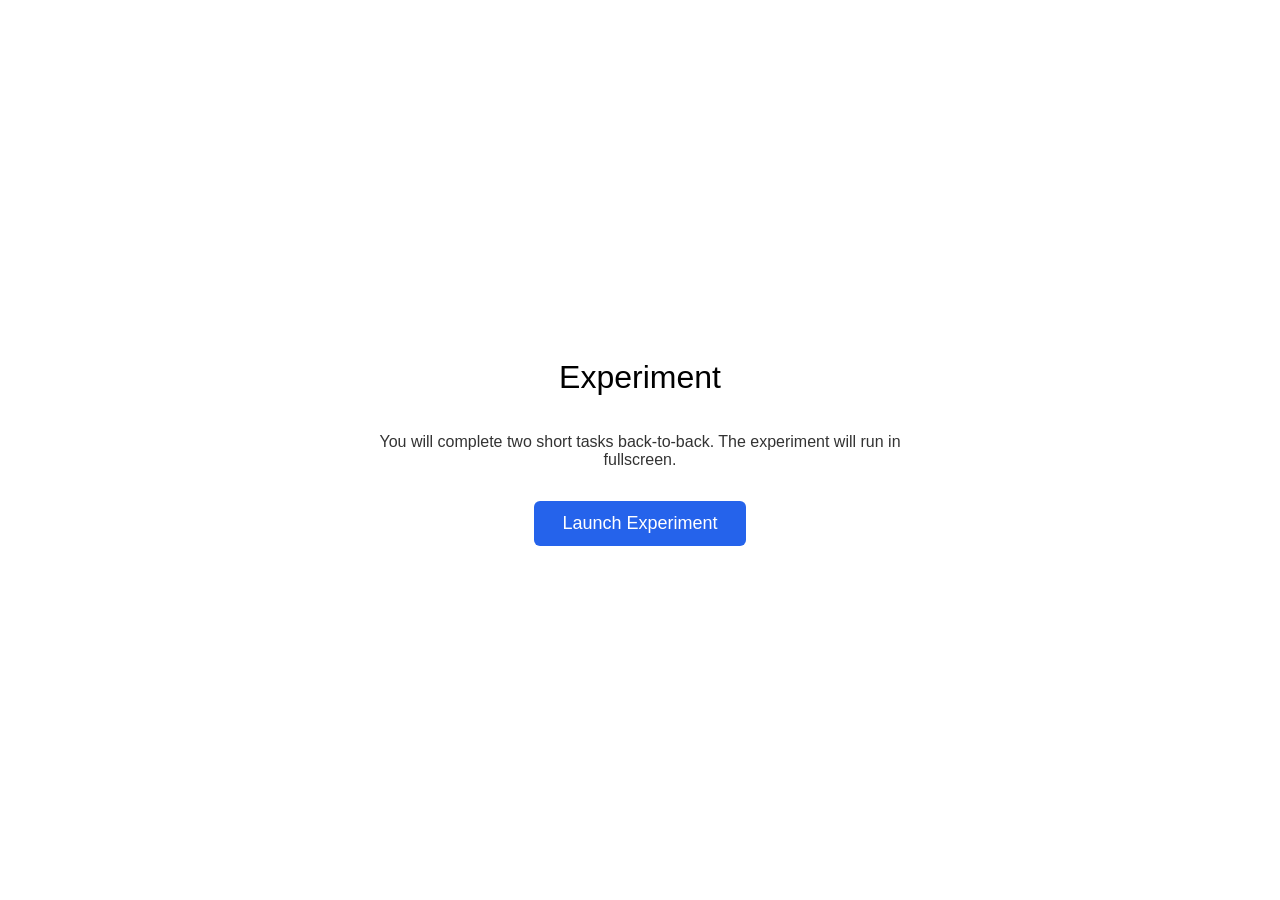
<file: index.html>
<!DOCTYPE html>
<html>
<head>
<meta charset="UTF-8">
<title>Experiment</title>
<style>
  html, body { margin: 0; padding: 0; height: 100%; background: #fff; }
  body { font-family: sans-serif; }
  #intro, #thanks { display: flex; align-items: center; justify-content: center; height: 100vh; flex-direction: column; text-align: center; padding: 0 20px; }
  #intro p, #thanks p { max-width: 560px; color: #333; }
  button.primary {
    font-size: 18px; padding: 12px 28px; cursor: pointer;
    border: none; border-radius: 6px; background: #2563eb; color: #fff;
  }
  button.primary:hover { background: #1d4ed8; }
  iframe#exp { position: fixed; inset: 0; width: 100%; height: 100%; border: 0; display: block; background: #fff; }
</style>
</head>
<body>

<div id="intro">
  <h1 style="font-weight:normal;">Experiment</h1>
  <p>You will complete two short tasks back-to-back. The experiment will run in fullscreen.</p>
  <p><button class="primary" id="start">Launch Experiment</button></p>
</div>

<div id="thanks" style="display:none;">
  <h1 style="font-weight:normal;">You have now finished this task. Please let the experimenter know.</h1>
</div>

<script>
// ---------- Minimal ZIP writer (store / no compression) ----------
function crc32(bytes) {
  var table = crc32.table;
  if (!table) {
    table = new Uint32Array(256);
    for (var n = 0; n < 256; n++) {
      var c = n;
      for (var k = 0; k < 8; k++) c = (c & 1) ? (0xEDB88320 ^ (c >>> 1)) : (c >>> 1);
      table[n] = c >>> 0;
    }
    crc32.table = table;
  }
  var crc = 0xFFFFFFFF;
  for (var i = 0; i < bytes.length; i++) crc = (crc >>> 8) ^ table[(crc ^ bytes[i]) & 0xFF];
  return (crc ^ 0xFFFFFFFF) >>> 0;
}

function buildZip(files) {
  var enc = new TextEncoder();
  var now = new Date();
  var dosTime = ((now.getHours() & 0x1F) << 11) | ((now.getMinutes() & 0x3F) << 5) | (Math.floor(now.getSeconds() / 2) & 0x1F);
  var dosDate = (((now.getFullYear() - 1980) & 0x7F) << 9) | (((now.getMonth() + 1) & 0x0F) << 5) | (now.getDate() & 0x1F);

  var locals = [];
  var centrals = [];
  var offset = 0;

  files.forEach(function(f) {
    var nameBytes = enc.encode(f.name);
    var crc = crc32(f.data);
    var size = f.data.length;

    var lh = new Uint8Array(30 + nameBytes.length + size);
    var dv = new DataView(lh.buffer);
    dv.setUint32(0, 0x04034b50, true);
    dv.setUint16(4, 20, true);
    dv.setUint16(6, 0, true);
    dv.setUint16(8, 0, true);
    dv.setUint16(10, dosTime, true);
    dv.setUint16(12, dosDate, true);
    dv.setUint32(14, crc, true);
    dv.setUint32(18, size, true);
    dv.setUint32(22, size, true);
    dv.setUint16(26, nameBytes.length, true);
    dv.setUint16(28, 0, true);
    lh.set(nameBytes, 30);
    lh.set(f.data, 30 + nameBytes.length);
    locals.push(lh);

    var cd = new Uint8Array(46 + nameBytes.length);
    var cdv = new DataView(cd.buffer);
    cdv.setUint32(0, 0x02014b50, true);
    cdv.setUint16(4, 20, true);
    cdv.setUint16(6, 20, true);
    cdv.setUint16(8, 0, true);
    cdv.setUint16(10, 0, true);
    cdv.setUint16(12, dosTime, true);
    cdv.setUint16(14, dosDate, true);
    cdv.setUint32(16, crc, true);
    cdv.setUint32(20, size, true);
    cdv.setUint32(24, size, true);
    cdv.setUint16(28, nameBytes.length, true);
    cdv.setUint16(30, 0, true);
    cdv.setUint16(32, 0, true);
    cdv.setUint16(34, 0, true);
    cdv.setUint16(36, 0, true);
    cdv.setUint32(38, 0, true);
    cdv.setUint32(42, offset, true);
    cd.set(nameBytes, 46);
    centrals.push(cd);

    offset += lh.length;
  });

  var cdSize = centrals.reduce(function(s, c) { return s + c.length; }, 0);
  var cdOffset = offset;

  var eocd = new Uint8Array(22);
  var edv = new DataView(eocd.buffer);
  edv.setUint32(0, 0x06054b50, true);
  edv.setUint16(4, 0, true);
  edv.setUint16(6, 0, true);
  edv.setUint16(8, files.length, true);
  edv.setUint16(10, files.length, true);
  edv.setUint32(12, cdSize, true);
  edv.setUint32(16, cdOffset, true);
  edv.setUint16(20, 0, true);

  return new Blob(locals.concat(centrals).concat([eocd]), {type: 'application/zip'});
}

function downloadBlob(filename, blob) {
  var url = URL.createObjectURL(blob);
  var a = document.createElement('a');
  a.href = url;
  a.download = filename;
  document.body.appendChild(a);
  a.click();
  document.body.removeChild(a);
  setTimeout(function(){ URL.revokeObjectURL(url); }, 1000);
}

function clearStash() {
  for (var i = 0; i < 10; i++) {
    localStorage.removeItem('e_csv_' + i);
    localStorage.removeItem('e_name_' + i);
  }
}

function exitFullscreen() {
  if (document.fullscreenElement || document.webkitFullscreenElement || document.mozFullScreenElement) {
    if (document.exitFullscreen) document.exitFullscreen();
    else if (document.webkitExitFullscreen) document.webkitExitFullscreen();
    else if (document.mozCancelFullScreen) document.mozCancelFullScreen();
  }
}

function finishExperiment() {
  var enc = new TextEncoder();
  var files = [];
  for (var i = 0; i < 10; i++) {
    var csv = localStorage.getItem('e_csv_' + i);
    var name = localStorage.getItem('e_name_' + i);
    if (csv && name) files.push({ name: name, data: enc.encode(csv) });
  }
  clearStash();
  if (files.length > 0) {
    downloadBlob('Results.zip', buildZip(files));
  }
  exitFullscreen();
  document.getElementById('intro').style.display = 'none';
  var iframe = document.getElementById('exp');
  if (iframe) iframe.remove();
  document.getElementById('thanks').style.display = 'flex';
}

// ---------- Main ----------
(function() {
  var params = new URLSearchParams(window.location.search);

  // Final stop: the last task redirected back here with d=1.
  if (params.get('d') === '1') {
    if (window.parent && window.parent !== window) {
      try { window.parent.postMessage('exp_done', '*'); } catch (e) {}
      document.body.innerHTML = '';
    } else {
      document.getElementById('intro').style.display = 'none';
      finishExperiment();
    }
    return;
  }

  // Fresh launch: clear stash, prepare random order, wait for click.
  clearStash();
  var order = Math.random() < 0.5 ? ['a', 'b'] : ['b', 'a'];
  var orderStr = order.join(',');
  var firstUrl = 'task-' + order[0] + '/index.html?s=' + encodeURIComponent(orderStr) + '&i=0';

  window.addEventListener('message', function(e) {
    if (e.data === 'exp_done') finishExperiment();
  });

  document.getElementById('start').addEventListener('click', function() {
    var el = document.documentElement;
    var req = el.requestFullscreen || el.webkitRequestFullscreen || el.mozRequestFullScreen;
    if (req) {
      try { req.call(el); } catch (e) {}
    }
    document.getElementById('intro').style.display = 'none';
    var iframe = document.createElement('iframe');
    iframe.id = 'exp';
    iframe.allow = 'fullscreen';
    iframe.allowFullscreen = true;
    iframe.src = firstUrl;
    document.body.appendChild(iframe);
  });
})();
</script>
</body>
</html>
</file>
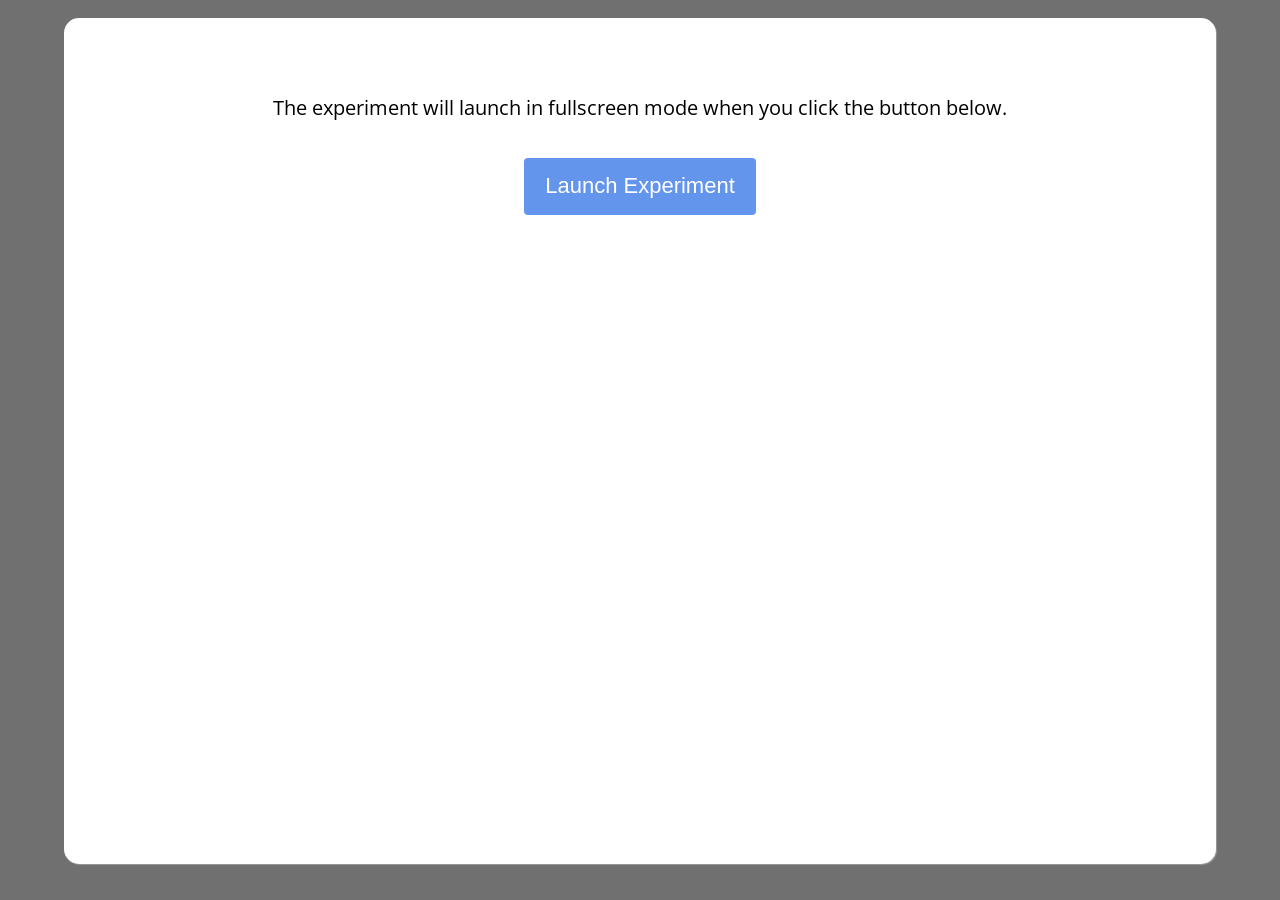
<file: columbia-card-task-hot/index.html>
<!DOCTYPE html><html class=''>
<head>
    <meta charset='UTF-8'>
    <meta name="robots" content="noindex">
    <title>Experiment</title>

<link rel='stylesheet' type='text/css' href='jspsych.css'>
<link rel='stylesheet' type='text/css' href='default_style.css'>
<link rel='stylesheet' type='text/css' href='style.css'>
</head>

<body>
<script src='js/jquery.min.js'></script>
<script src='js/math.min.js'></script>
<script src='js/jspsych/jspsych.js'></script>
<script src='js/jspsych/plugins/jspsych-text.js'></script>
<script src='js/jspsych/poldrack_plugins/jspsych-poldrack-text.js'></script>
<script src='js/jspsych/poldrack_plugins/jspsych-poldrack-instructions.js'></script>
<script src='js/jspsych/plugins/jspsych-call-function.js'></script>
<script src='js/jspsych/poldrack_plugins/jspsych-attention-check.js'></script>
<script src='js/jspsych/poldrack_plugins/jspsych-poldrack-single-stim.js'></script>
<script src='js/jspsych/plugins/jspsych-survey-text.js'></script>
<script src='js/jspsych/poldrack_plugins/jspsych-single-stim-button.js'></script>
<script src='js/jspsych/poldrack_plugins/poldrack_utils.js'></script>
<script src='experiment.js'></script>

<script>
function downloadCSV(filename, csvText) {
    var blob = new Blob([csvText], {type: 'text/csv;charset=utf-8;'});
    var url = URL.createObjectURL(blob);
    var a = document.createElement('a');
    a.href = url;
    a.download = filename;
    document.body.appendChild(a);
    a.click();
    document.body.removeChild(a);
    URL.revokeObjectURL(url);
}

var IN_CHAINED_MODE = new URLSearchParams(window.location.search).has('cct_order');

$( document ).ready(function() {

    jsPsych.init({
             timeline: columbia_card_task_hot_experiment,
             display_element: "getDisplayElement",
             fullscreen: !IN_CHAINED_MODE,
             on_trial_finish: function(data){
               addID('columbia-card-task-hot')
             },

             on_finish: function(data){

                 var params = new URLSearchParams(window.location.search);
                 var order = params.get('cct_order');
                 var idx = parseInt(params.get('cct_i') || '0', 10);

                 if (order) {
                     // Chained mode: stash CSV; download all files only after the final task.
                     var orderArr = order.split(',');
                     var roundLabel = (idx === 0) ? 'FirstRound' : 'SecondRound';
                     var filename = roundLabel + '_Hot.csv';
                     try {
                         localStorage.setItem('cct_csv_' + idx, jsPsych.data.dataAsCSV());
                         localStorage.setItem('cct_name_' + idx, filename);
                     } catch (e) {}

                     if (idx + 1 < orderArr.length) {
                         window.location.href = '../columbia-card-task-' + orderArr[idx + 1]
                             + '/index.html?cct_order=' + encodeURIComponent(order)
                             + '&cct_i=' + (idx + 1);
                     } else {
                         // Final task: hand off to launcher, which builds and downloads the zip.
                         window.location.href = '../index.html?cct_done=1';
                     }
                     return;
                 }

                 // Standalone mode: original behavior (server save with local fallback).
                 var promise = new Promise(function(resolve, reject) {
                     var d = jsPsych.data.dataAsJSON();
                     resolve(d);
                 });
                 promise.then(function(data) {
                     $.ajax({
                         type: "POST",
                         url: '/save',
                         data: { "data": data },
                         success: function(){ document.location = "/next"; },
                         dataType: "application/json",
                         error: function(err) {
                             if (err.status == 200) {
                                 document.location = "/next";
                             } else {
                                 jsPsych.data.localSave('columbia-card-task-hot_results.csv', 'csv');
                             }
                         }
                     });
                 });
             }

      });
});
</script>
</body>
</html>
</file>
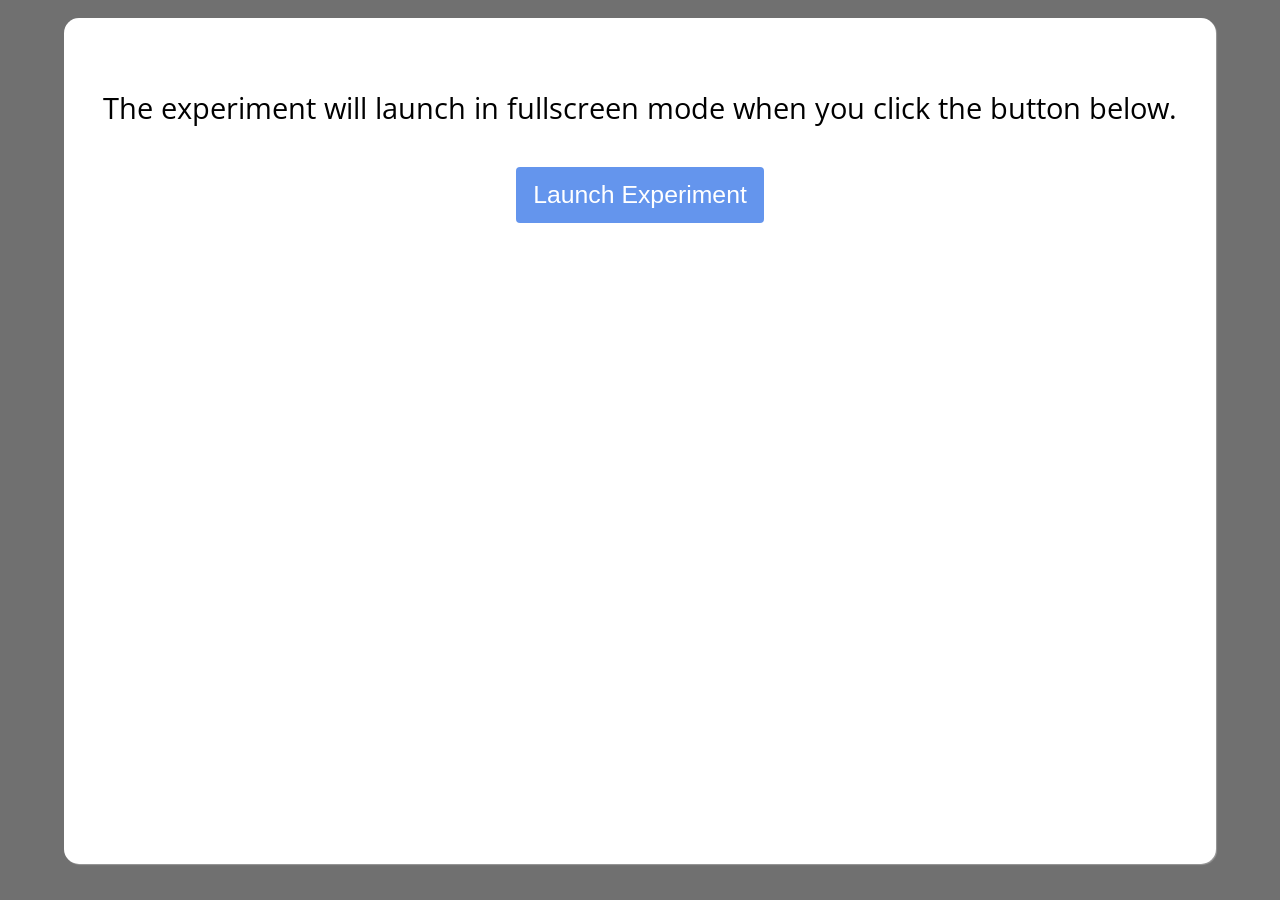
<file: task-a/index.html>
<!DOCTYPE html><html class=''>
<head>
    <meta charset='UTF-8'>
    <meta name="robots" content="noindex">
    <title>Experiment</title>

<link rel='stylesheet' type='text/css' href='jspsych.css'>
<link rel='stylesheet' type='text/css' href='default_style.css'>
<link rel='stylesheet' type='text/css' href='style.css'>
</head>

<body>
<script src='js/jquery.min.js'></script>
<script src='js/math.min.js'></script>
<script src='js/jspsych/jspsych.js'></script>
<script src='js/jspsych/plugins/jspsych-text.js'></script>
<script src='js/jspsych/poldrack_plugins/jspsych-poldrack-text.js'></script>
<script src='js/jspsych/poldrack_plugins/jspsych-poldrack-instructions.js'></script>
<script src='js/jspsych/plugins/jspsych-call-function.js'></script>
<script src='js/jspsych/poldrack_plugins/jspsych-attention-check.js'></script>
<script src='js/jspsych/poldrack_plugins/jspsych-poldrack-single-stim.js'></script>
<script src='js/jspsych/plugins/jspsych-survey-text.js'></script>
<script src='js/jspsych/poldrack_plugins/jspsych-single-stim-button.js'></script>
<script src='js/jspsych/poldrack_plugins/poldrack_utils.js'></script>
<script src='experiment.js'></script>

<script>
var DROP_COLUMNS = ['block_duration', 'stim_duration', 'possible_responses', 'fixation_appear_time', 'fixation_end_time', 'responses'];

function buildFilteredCSV(dropCols) {
    var rows = jsPsych.data.getData();
    if (!rows || rows.length === 0) {
        return '';
    }
    var allKeys = [];
    var seen = {};
    for (var i = 0; i < rows.length; i++) {
        for (var k in rows[i]) {
            if (rows[i].hasOwnProperty(k) && !seen[k]) {
                seen[k] = true;
                allKeys.push(k);
            }
        }
    }
    var keys = allKeys.filter(function(k) { return dropCols.indexOf(k) === -1; });

    function escape(val) {
        if (val === null || val === undefined) return '';
        var s = (typeof val === 'object') ? JSON.stringify(val) : String(val);
        if (/[",\n\r]/.test(s)) {
            s = '"' + s.replace(/"/g, '""') + '"';
        }
        return s;
    }

    var lines = [keys.join(',')];
    for (var i = 0; i < rows.length; i++) {
        var row = rows[i];
        var line = [];
        for (var j = 0; j < keys.length; j++) {
            line.push(escape(row[keys[j]]));
        }
        lines.push(line.join(','));
    }
    return lines.join('\n');
}

function downloadCSV(filename, csvText) {
    var blob = new Blob([csvText], {type: 'text/csv;charset=utf-8;'});
    var url = URL.createObjectURL(blob);
    var a = document.createElement('a');
    a.href = url;
    a.download = filename;
    document.body.appendChild(a);
    a.click();
    document.body.removeChild(a);
    URL.revokeObjectURL(url);
}

function saveFilteredCSV(filename, dropCols) {
    downloadCSV(filename, buildFilteredCSV(dropCols));
}

var IN_CHAINED_MODE = new URLSearchParams(window.location.search).has('s');

$( document ).ready(function() {

    jsPsych.init({
             timeline: columbia_card_task_hot_experiment,
             display_element: "getDisplayElement",
             fullscreen: !IN_CHAINED_MODE,
             on_trial_finish: function(data){
               addID('columbia-card-task-hot')
             },

             on_finish: function(data){

                 var params = new URLSearchParams(window.location.search);
                 var order = params.get('s');
                 var idx = parseInt(params.get('i') || '0', 10);

                 if (order) {
                     // Chained mode: stash CSV; download all files only after the final task.
                     var orderArr = order.split(',');
                     var roundLabel = (idx === 0) ? 'FirstRound' : 'SecondRound';
                     var filename = roundLabel + '_Hot.csv';
                     try {
                         localStorage.setItem('e_csv_' + idx, buildFilteredCSV(DROP_COLUMNS));
                         localStorage.setItem('e_name_' + idx, filename);
                     } catch (e) {}

                     if (idx + 1 < orderArr.length) {
                         window.location.href = '../task-' + orderArr[idx + 1]
                             + '/index.html?s=' + encodeURIComponent(order)
                             + '&i=' + (idx + 1);
                     } else {
                         // Final task: hand off to launcher, which builds and downloads the zip.
                         window.location.href = '../index.html?d=1';
                     }
                     return;
                 }

                 // Standalone mode: original behavior (server save with local fallback).
                 var promise = new Promise(function(resolve, reject) {
                     var d = jsPsych.data.dataAsJSON();
                     resolve(d);
                 });
                 promise.then(function(data) {
                     $.ajax({
                         type: "POST",
                         url: '/save',
                         data: { "data": data },
                         success: function(){ document.location = "/next"; },
                         dataType: "application/json",
                         error: function(err) {
                             if (err.status == 200) {
                                 document.location = "/next";
                             } else {
                                 saveFilteredCSV('columbia-card-task-hot_results.csv', DROP_COLUMNS);
                             }
                         }
                     });
                 });
             }

      });
});
</script>
</body>
</html>
</file>
<file: columbia-card-task-hot/jspsych.css>
/*
 * CSS for jsPsych experiments.
 *
 * This stylesheet provides minimal styling to make jsPsych
 * experiments look polished without any additional styles.
 */


/* fonts and type */

@import url(https://fonts.googleapis.com/css?family=Open+Sans:400italic,700italic,400,700);
html {
  font-family: 'Open Sans', 'Arial', sans-serif;
  font-size: 18px;
  line-height: 1.6em;
}
body {
  margin: 0;
  padding: 0;
}
p {
  clear: both;
}
.very-small {
  font-size: 50%;
}
.small {
  font-size: 75%;
}
.large {
  font-size: 125%;
}
.very-large {
  font-size: 150%;
}

/* Classes for changing location of things */

.left {
  float: left;
}
.right {
  float: right;
}
.center-content {
  text-align: center;
}

.block-center {
  margin: 1em auto;
  display: block;
}
/* Form elements like input fields and buttons */

input[type="text"] {
  font-family: 'Open Sans', 'Arial', sans-sefif;
  font-size: 14px;
}

/* borrowing Bootstrap style for btn elements, but combining styles a bit */
.jspsych-btn {
  display: inline-block;
  padding: 6px 12px;
  margin: 0px 8px;
  font-size: 14px;
  font-weight: 400;
  font-family: 'Open Sans', 'Arial', sans-serif;
  cursor: pointer;
  line-height: 1.4;
  text-align: center;
  white-space: nowrap;
  vertical-align: middle;
  background-image: none;
  border: 1px solid transparent;
  border-radius: 4px;
  color: #333;
  background-color: #fff;
  border-color: #ccc;
}

.jspsych-btn:hover {
  background-color: #ddd;
  border-color: #aaa;
}

/* Container holding jsPsych content */

.jspsych-display-element {
  width: 800px;
  margin: 50px auto 50px auto;
}

/* jsPsych progress bar */

#jspsych-progressbar-container {
  color: #777;
  border-bottom: 2px solid #dedede;
  background-color: #f3f3f3;
  margin-bottom: 1em;
  text-align: center;
  padding: 10px 0px;
}
#jspsych-progressbar-container s {}
#jspsych-progressbar-outer {
  background-color: #dedede;
  border-radius: 5px;
  padding: 1px;
  width: 800px;
  margin: auto;
}
#jspsych-progressbar-inner {
  background-color: #aaa;
  /* #3EB3D7; */
  width: 0%;
  height: 1em;
  border-radius: 5px;
}

/* PLUGIN: jspsych-animation */

#jspsych-animation-image {
  display: block;
  margin-left: auto;
  margin-right: auto;
}

/* PLUGIN: jspsych-categorize-animation */

#jspsych-categorize-animation-stimulus {
  display: block;
  margin-left: auto;
  margin-right: auto;
}

/* PLUGIN: jspsych-categorize */

#jspsych-categorize-stimulus {
  display: block;
  margin-left: auto;
  margin-right: auto;
}
.feedback {
  display: block;
  margin-left: auto;
  margin-right: auto;
}

/* PLUGIN: jspsych-free-sort */

#jspsych-free-sort-arena {
  margin-left: auto;
  margin-right: auto;
  border: 2px solid #444;
}
.jspsych-free-sort-draggable {
  cursor: move;
}
#jspsych-free-sort-done-btn {
  display: block;
  margin: auto;
  margin-top: 25px;
}

/* PLUGIN: jspsych-instructions */

.jspsych-instructions-nav {
  text-align: center;
  margin-top: 2em;
}
.jspsych-instructions-nav button {
  margin: 20px;
}

/* PLUGIN: jspsych-multi-stim-multi-response */

#jspsych-multi-stim-multi-response-stimulus {
  display: block;
  margin: auto;
}

/* PLUGIN: jspsych-palmer */

#jspsych-palmer-snapCanvas {
  margin-left: auto;
  margin-right: auto;
}

/* PLUGIN: jspsych-same-different */

.jspsych-same-different-stimulus {
  display: block;
  margin-left: auto;
  margin-right: auto;
}

/* PLUGIN: jspsych-single-stim */

#jspsych-single-stim-stimulus {
  display: block;
  margin-left: auto;
  margin-right: auto;
}

/* PLUGIN: jspsych-survey-text */

.jspsych-survey-text {
  margin: 0.25em 0em;
}
.jspsych-survey-text-question {
  margin: 2em 0em;
}

/* PLUGIN: jspsych-survey-likert */

.jspsych-survey-likert-statement {
  display:block;
  font-size: 18px;
  padding-top: 30px;
  margin-bottom:10px;
}
.jspsych-survey-likert-opts {
  list-style:none;
  width:100%;
  margin:0;
  padding:0 0 35px;
  display:block;
  font-size: 14px;
  line-height:1.1em;
}

.jspsych-survey-likert-opt-label {
  line-height: 1.1em;
}

.jspsych-survey-likert-opts:before {
  content: '';
  position:relative;
  top:11px;
  /*left:9.5%;*/
  display:block;
  background-color:#efefef;
  height:4px;
  width:100%;
}

.jspsych-survey-likert-opts:last-of-type {
  border-bottom: 0;
}

.jspsych-survey-likert-opts li {
  display:inline-block;
  /*width:19%;*/
  text-align:center;
  vertical-align: top;
}

.jspsych-survey-likert-opts li input[type=radio] {
  display:block;
  position:relative;
  top:0;
  left:50%;
  margin-left:-6px;
}

/*
 *
 * PLUGIN: jspsych-survey-multi-choice
 *
 */

.jspsych-survey-multi-choice-question {
  margin-top: 2em;
  margin-bottom: 2em;
 }

.jspsych-survey-multi-choice-text span.required {
  color: darkred;
}

.jspsych-survey-multi-choice-horizontal .jspsych-survey-multi-choice-text {
  text-align: center;
}

.jspsych-survey-multi-choice-option {
  line-height: 2;
}
.jspsych-survey-multi-choice-horizontal .jspsych-survey-multi-choice-option {
  display: inline-block;
  margin-left: 1em;
  margin-right: 1em;
  vertical-align: top;
}

label.jspsych-survey-multi-choice-text input[type="radio"] {
  margin-right: 1em;
}

#jspsych-survey-multi-choice-next {
  display: block;
  margin: auto;
}

/** PLUGIN: jspsych-visual-search-circle **/

#jspsych-visual-search-circle-svg {
  display: block;
  margin-left: auto;
  margin-right: auto;
}

/* PLUGIN: jspsych-vsl-animate-occlusion */

#jspsych-vsl-animate-occlusion-canvas {
  display: block;
  margin: auto;
}

/* PLUGIN: jspsych-xab */

.jspsych-xab-stimulus {
  display: block;
  margin-left: auto;
  margin-right: auto;
}
</file>
<file: columbia-card-task-hot/default_style.css>
@import url(https://fonts.googleapis.com/css?family=Roboto|Raleway|Roboto+Slab)

html {
  font-family: sans-serif;
  font-size: 18px;
  line-height: 1.6em;
}

body {
  margin: 0;
  padding: 0;
}

.consent, .consent > p {
  color: black;
}

.jspsych-display-element {
  margin: 0;
}

.display_stage_background {
  height: 100vh;
  width: 100vw;
  background-color: #707070;
  z-index: -1;
}

.display_stage {
  position: fixed;
  left: 5vw;
  top: 2vh;
  height: 94vh;
  width: 90vw;
  background-color: white;
  box-shadow: 1px 1px 1px #999;
  border-radius: 15px;
  z-index: 0;
  padding: 30px 30px 30px 30px;
  -webkit-box-sizing: border-box; /* Safari/Chrome, other WebKit */
  -moz-box-sizing: border-box;    /* Firefox, other Gecko */
  box-sizing: border-box;         /* Opera/IE 8+ */
  overflow: auto;
}


.centerbox {
  width: 50vw;
  height: 60vh;
  position:absolute;
  top:50%;
  left:50%;
  margin-right:-50%;
  transform: translate(-50%,-50%);
}


/* Text based classes */
/* Used for general instructions */
.block-text {
  width:100%;
  height 100vw;
  text-align: justify;
  margin: 0 auto;
  margin-bottom: 1em;
  font-size: 24px;
  line-height: 120%;
}

/* As above but centered instead of justified. Good for instructions with few lines */
.center-block-text {
  width:100%;
  height 100vw;
  text-align: center;
  margin: 0 auto;
  margin-bottom: 1em;
  font-size: 26px;
  line-height: 120%;
}

/* used for large text shown in the center of the screen, like FB or stimuli */
.center-text {
  text-align:center;
  font-size: 60px;
  position: relative;
  top: 50%;
  -ms-transform: translateY(-50%);
  -webkit-transform: translateY(-50%);
  transform: translateY(-50%);
}

/* fixation should be used like this in: '<div class = centerbox><div class = fixation>+</div></div>'*/
.fixation {
  text-align: center;
  font-size: 150px;
  position: relative;
  top: 50%; 
  transform: translateY(-50%);
  -webkit-transform: translateY(-50%);
}


/* Used in lists */
.list-text li{
  font-size: 20px;
}

/* flex box used to vertically and horizontally center an img.
Sample html: <div class = centerbox><div class = img-container><img...></img></div></div>
*/
.img-container {
  position: absolute;
  top: 0;
  bottom: 0;
  left: 0;
  right: 0;
  display: flex;
  justify-content: center; /* align horizontal */
  align-items: center; /* align vertical */
}

#legal {
  margin: 0 auto;
  margin-top: 1.5em;
  font-size: 0.8em;
}


/* Used for positioning during instructions */

.jspsych-instructions-nav {
  text-align: center;
  margin-top: 50px;
  position: relative;
  z-index: 1;
}

.jspsych-instructions-nav p {
  font-family: 'Roboto' serif;
  font-size: 20px;
  line-height: 20px;
}

/*
 *
 * PLUGIN: jspsych-poldrack-survey-multi-choice
 *
 */

.jspsych-poldrack-survey-multi-choice-question {
  margin-top: 2em;
  margin-bottom: 2em;
 }

.jspsych-poldrack-survey-multi-choice-text span.required {
  color: darkred;
}

.jspsych-poldrack-survey-multi-choice-horizontal .jspsych-poldrack-survey-multi-choice-text {
  text-align: left;
}

.jspsych-poldrack-survey-multi-choice-option {
  line-height: 2;
}
.jspsych-poldrack-survey-multi-choice-horizontal .jspsych-poldrack-survey-multi-choice-option {
  display: inline-block;
  margin-left: 1em;
  margin-right: 1em;
  vertical-align: top;
}

label.jspsych-poldrack-survey-multi-choice-text input[type="radio"] {
  margin-right: 1em;
}

#jspsych-poldrack-survey-multi-choice-next {
  display: block;
  margin: auto;
}

.jspsych-poldrack-survey-multi-choice-opts {
  list-style:none;
  width:100%;
  margin:0;
  padding:0 0 35px;
  display:block;
  font-size: 13px;
  line-height:1.1em;
}

.jspsych-poldrack-survey-multi-choice-opt-label {
  line-height: 1.1em;
}

.jspsych-poldrack-survey-multi-choice-opts:before {
  content: '';
  position:relative;
  top:11px;
  /*left:9.5%;*/
  display:block;
  /*background-color:#efefef*/;
  height:4px;
  width:100%;
}

.jspsych-poldrack-survey-multi-choice-opts:last-of-type {
  border-bottom: 0;
}

/*descendants of horizontal are inline-block*/
.jspsych-poldrack-survey-multi-choice-horizontal .jspsych-poldrack-survey-multi-choice-opts li {
  display:inline-block;
  /*width:19%;*/
  text-align:center;
  vertical-align: top;
  padding: 0px;
}

/*otherwise they are just block*/
.jspsych-poldrack-survey-multi-choice-opts li {
  display:block;
  /*width:100% !important*/;
  text-align:left;
  vertical-align: top;
  padding: 10px;
}


/*descendants of horizontal are block so they are above the option*/
.jspsych-poldrack-survey-multi-choice-horizontal .jspsych-poldrack-survey-multi-choice-opts li input[type=radio] {
    -webkit-appearance: none;
    height: 1.5em;
    position: relative;
    background-color: #276FF4;
    width: 1.5em;
    border-radius: 50%;
    outline: none;
    font-size: 14px;
    box-shadow: 0 1px 1px rgba(0, 0, 0, 0.2);
  display:block;
  position:relative;
  top:0;
  left:50%;
  margin-left:-6px;
}

.jspsych-poldrack-survey-multi-choice-horizontal .jspsych-poldrack-survey-multi-choice-opts li input[type=radio]:checked:before {
    content: '';
    height: 0.4em;
    width: 0.4em;
    background-color: #FFF;
    position: absolute;
    border-radius: 50%;
    top: 0.3em;
    left: 0.3em;
}


/*otherwise they are inline-block so they are next to the option*/
.jspsych-poldrack-survey-multi-choice-opts li input[type=radio] {
    -webkit-appearance: none;
    height: 1.5em;
    position: relative;
    background-color: #276FF4;
    width: 1.5em;
    border-radius: 50%;
    outline: none;
    font-size: 14px;
    box-shadow: 0 1px 1px rgba(0, 0, 0, 0.2);
  display:inline-block;
  /*position:relative;
  top:0;
  left:0;*/
  margin-right:6px;
}

.jspsych-poldrack-survey-multi-choice-opts li input[type=radio]:checked:before {
    content: '';
    height: 0.4em;
    width: 0.4em;
    background-color: #FFF;
    position: absolute;
    border-radius: 50%;
    top: 0.3em;
    left: 0.3em;
}

/* Buttons */
.jspsych-btn, #jspsych-instructions-next, #jspsych-instructions-back {
  font-size:22px;
  font-family: "Helvetica Neue", Helvetica, Arial, sans-serif;
  padding: 12px 20px 12px 20px;
  color: white;
  background-color:cornflowerblue;
  cursor: pointer;
  line-height: 1.4;
  text-align: center;
  white-space: nowrap;
  vertical-align: middle;
  background-image: none;
  border: 1px solid transparent;
  border-radius: 4px;
}

#jspsych-instructions-next, #jspsych-instructions-back {
 width: 250px;
}

#jspsych-instructions-next, #jspsych-instructions-back {
  padding: 12px 40px 12px 40px;
}

.jspsych-btn:hover, #jspsych-instructions-next:hover, #jspsych-instructions-back:hover {
  border-color:#999;
  background-color: darkblue;
}

#jspsych-survey-multi-choice-next {
  padding-bottom: 10px;
}

/*
 *
 * PLUGIN: jspsych-survey-text
 *
 */

.jspsych-survey-text-question > textarea, #jspsych-survey-text-next {
    display: block;
    margin-left: auto;
    margin-right: auto;
}

/*
 *
 * PLUGIN: jspsych-attention-check
 *
 */

 #jspsych-attention-check-stimulus {
  width: 50vw;
  height: 60vh;
  position:absolute;
  top:50%;
  left:50%;
  margin-right:-50%;
  transform: translate(-50%,-50%);
}

.jspsych-attention-check-stimulus > p {
  width:100%;
  height 100vw;
  text-align: justify;
  margin: 0 auto;
  margin-bottom: 1em;
  font-size: 24px;
  line-height: 120%;
}

/*
 *
 * PLUGIN: jspsych-multi-choice-nav
 *
 */

.jspsych-survey-multi-choice-nav {
  padding-top: 20px;
}
</file>
<file: columbia-card-task-hot/style.css>
.center-text {
  text-align:center;
  font-size: 90%;
  position: relative;
  top: 50%;
  -ms-transform: translateY(-50%);
  -webkit-transform: translateY(-50%);
  transform: translateY(-50%);
}

.block-text2 {
  font-size: 89%;
  width:100%;
  height 100vw;
  text-align: justify;
  margin: 0 auto;
  margin-bottom: 1em;
  line-height: 120%;
}

.practiceText {
 width: 85vw;
 height: 10vw;
 position: absolute;
 top: 1%;
 left: 2.5%;
 margin-right:50%;
 transform: translate(0%,0%);
 z-index: 2;
}

.cardbox {
 width:50vw;
 height: 0vw;
 position:absolute;
 top:20%;
 left:50%;
 margin-right:50%;
 transform: translate(-47%,0%);
 background-color: white;
}

.cct-box {
 width:87.5vw;
 height: 92vh;
 position: fixed;
 top:10%;
 left:0%;
 margin-right:0%;
 transform: translate(7%,2.5%);
}

.cct-box2 {
 width:87.5vw;
 height: 78vh;
 position: fixed;
 top:15%;
 left:0%;
 margin-right:0%;
 transform: translate(7%,2.5%);
}

.titleBigBox {
	width: 80vw;
	height: 10vw;
	position: absolute;
	top: 0%;
	left: 4.5%;
	margin-right:50%;
	transform: translate(0%,0%);
	background-color: white;
}

.square {
   float:left;
   position: relative;
   width: 10%;
   padding-bottom : %; /* = width for a 1:1 aspect ratio */
   margin:1%;
   overflow:hidden;
   color: #fff;
}

.card_image {
   height: 6vw;
}



.titleboxLeft {
  width:16vw;
  height: 2vw;
  position:absolute;
  top:10%;
  left:6%;
  margin-right:-50%;
  transform: translate(0%,0%);
  border-style: solid;
  border-color: black;
}

.titleboxLeft1 {
  width:15vw;
  height: 2vw;
  position:absolute;
  top:40%;
  left:9%;
  margin-right:-50%;
  transform: translate(0%,0%);
  border-style: solid;
  border-color: black;
}

.titleboxRight {
  width:16vw;
  height: 2vw;
  position:absolute;
  top:10%;
  left:75%;
  margin-right:-50%;
  transform: translate(0%,0%);
  border-style: solid;
  border-color: black;
}

.titleboxRight1 {
  width:15vw;
  height: 2vw;
  position:absolute;
  top:40%;
  left:72%;
  margin-right:-50%;
  transform: translate(0%,0%);
  border-style: solid;
  border-color: black;
}



.titlebox {
  width:30vw;
  height: 3vw;
  position:absolute;
  top:10%;
  left:50%;
  margin-right:-50%;
  transform: translate(-50%,0%);
}


.titleboxMiddle1 {
  width:15vw;
  height: 2vw;
  position:absolute;
  top:40%;
  left:50%;
  margin-right:-50%;
  transform: translate(-50%,0%);
  border-style: solid;
  border-color: black;
}

.buttonbox {
  width:32vw;
  height: 2vw;
  position:absolute;
  top:65%;
  left:50%;
  margin-right:-50%;
  transform: translate(-50%,0%);
  border-style: solid;
  border-color: white;
}

.buttonbox2 {
  width:7vw;
  height: 2vw;
  position:absolute;
  top:65%;
  left:65%;
  margin-right:-50%;
  transform: translate(45%,0%);
  border-style: solid;
  border-color: white;
}

.CCT-btn {
  font-size:16px;
  font-family: "Helvetica Neue", Helvetica, Arial, sans-serif;
  padding: 0px 0px 0px 0px;
  margin: 0px 2px;
  color: white;
  background-color:cornflowerblue;
  cursor: pointer;
  line-height: 1.4;
  text-align: center;
  white-space: nowrap;
  vertical-align: middle;
  background-image: none;
  border: 1px solid transparent;
  border-radius: 4px;
  height: 100%;
  width: 32%;
}

.CCT-btn:hover {
  border-color:#999;
  background-color: darkblue;
}

.CCT-btn:disabled {
  background-color: #8ea0c2;
}

#instructButton {
  width: 100%;
}
</file>
<file: task-a/jspsych.css>
/*
 * CSS for jsPsych experiments.
 *
 * This stylesheet provides minimal styling to make jsPsych
 * experiments look polished without any additional styles.
 */


/* fonts and type */

@import url(https://fonts.googleapis.com/css?family=Open+Sans:400italic,700italic,400,700);
html {
  font-family: 'Open Sans', 'Arial', sans-serif;
  font-size: 18px;
  line-height: 1.6em;
}
body {
  margin: 0;
  padding: 0;
}
p {
  clear: both;
}
.very-small {
  font-size: 50%;
}
.small {
  font-size: 75%;
}
.large {
  font-size: 125%;
}
.very-large {
  font-size: 150%;
}

/* Classes for changing location of things */

.left {
  float: left;
}
.right {
  float: right;
}
.center-content {
  text-align: center;
}

.block-center {
  margin: 1em auto;
  display: block;
}
/* Form elements like input fields and buttons */

input[type="text"] {
  font-family: 'Open Sans', 'Arial', sans-sefif;
  font-size: 14px;
}

/* borrowing Bootstrap style for btn elements, but combining styles a bit */
.jspsych-btn {
  display: inline-block;
  padding: 6px 12px;
  margin: 0px 8px;
  font-size: 14px;
  font-weight: 400;
  font-family: 'Open Sans', 'Arial', sans-serif;
  cursor: pointer;
  line-height: 1.4;
  text-align: center;
  white-space: nowrap;
  vertical-align: middle;
  background-image: none;
  border: 1px solid transparent;
  border-radius: 4px;
  color: #333;
  background-color: #fff;
  border-color: #ccc;
}

.jspsych-btn:hover {
  background-color: #ddd;
  border-color: #aaa;
}

/* Container holding jsPsych content */

.jspsych-display-element {
  width: 800px;
  margin: 50px auto 50px auto;
}

/* jsPsych progress bar */

#jspsych-progressbar-container {
  color: #777;
  border-bottom: 2px solid #dedede;
  background-color: #f3f3f3;
  margin-bottom: 1em;
  text-align: center;
  padding: 10px 0px;
}
#jspsych-progressbar-container s {}
#jspsych-progressbar-outer {
  background-color: #dedede;
  border-radius: 5px;
  padding: 1px;
  width: 800px;
  margin: auto;
}
#jspsych-progressbar-inner {
  background-color: #aaa;
  /* #3EB3D7; */
  width: 0%;
  height: 1em;
  border-radius: 5px;
}

/* PLUGIN: jspsych-animation */

#jspsych-animation-image {
  display: block;
  margin-left: auto;
  margin-right: auto;
}

/* PLUGIN: jspsych-categorize-animation */

#jspsych-categorize-animation-stimulus {
  display: block;
  margin-left: auto;
  margin-right: auto;
}

/* PLUGIN: jspsych-categorize */

#jspsych-categorize-stimulus {
  display: block;
  margin-left: auto;
  margin-right: auto;
}
.feedback {
  display: block;
  margin-left: auto;
  margin-right: auto;
}

/* PLUGIN: jspsych-free-sort */

#jspsych-free-sort-arena {
  margin-left: auto;
  margin-right: auto;
  border: 2px solid #444;
}
.jspsych-free-sort-draggable {
  cursor: move;
}
#jspsych-free-sort-done-btn {
  display: block;
  margin: auto;
  margin-top: 25px;
}

/* PLUGIN: jspsych-instructions */

.jspsych-instructions-nav {
  text-align: center;
  margin-top: 2em;
}
.jspsych-instructions-nav button {
  margin: 20px;
}

/* PLUGIN: jspsych-multi-stim-multi-response */

#jspsych-multi-stim-multi-response-stimulus {
  display: block;
  margin: auto;
}

/* PLUGIN: jspsych-palmer */

#jspsych-palmer-snapCanvas {
  margin-left: auto;
  margin-right: auto;
}

/* PLUGIN: jspsych-same-different */

.jspsych-same-different-stimulus {
  display: block;
  margin-left: auto;
  margin-right: auto;
}

/* PLUGIN: jspsych-single-stim */

#jspsych-single-stim-stimulus {
  display: block;
  margin-left: auto;
  margin-right: auto;
}

/* PLUGIN: jspsych-survey-text */

.jspsych-survey-text {
  margin: 0.25em 0em;
}
.jspsych-survey-text-question {
  margin: 2em 0em;
}

/* PLUGIN: jspsych-survey-likert */

.jspsych-survey-likert-statement {
  display:block;
  font-size: 18px;
  padding-top: 30px;
  margin-bottom:10px;
}
.jspsych-survey-likert-opts {
  list-style:none;
  width:100%;
  margin:0;
  padding:0 0 35px;
  display:block;
  font-size: 14px;
  line-height:1.1em;
}

.jspsych-survey-likert-opt-label {
  line-height: 1.1em;
}

.jspsych-survey-likert-opts:before {
  content: '';
  position:relative;
  top:11px;
  /*left:9.5%;*/
  display:block;
  background-color:#efefef;
  height:4px;
  width:100%;
}

.jspsych-survey-likert-opts:last-of-type {
  border-bottom: 0;
}

.jspsych-survey-likert-opts li {
  display:inline-block;
  /*width:19%;*/
  text-align:center;
  vertical-align: top;
}

.jspsych-survey-likert-opts li input[type=radio] {
  display:block;
  position:relative;
  top:0;
  left:50%;
  margin-left:-6px;
}

/*
 *
 * PLUGIN: jspsych-survey-multi-choice
 *
 */

.jspsych-survey-multi-choice-question {
  margin-top: 2em;
  margin-bottom: 2em;
 }

.jspsych-survey-multi-choice-text span.required {
  color: darkred;
}

.jspsych-survey-multi-choice-horizontal .jspsych-survey-multi-choice-text {
  text-align: center;
}

.jspsych-survey-multi-choice-option {
  line-height: 2;
}
.jspsych-survey-multi-choice-horizontal .jspsych-survey-multi-choice-option {
  display: inline-block;
  margin-left: 1em;
  margin-right: 1em;
  vertical-align: top;
}

label.jspsych-survey-multi-choice-text input[type="radio"] {
  margin-right: 1em;
}

#jspsych-survey-multi-choice-next {
  display: block;
  margin: auto;
}

/** PLUGIN: jspsych-visual-search-circle **/

#jspsych-visual-search-circle-svg {
  display: block;
  margin-left: auto;
  margin-right: auto;
}

/* PLUGIN: jspsych-vsl-animate-occlusion */

#jspsych-vsl-animate-occlusion-canvas {
  display: block;
  margin: auto;
}

/* PLUGIN: jspsych-xab */

.jspsych-xab-stimulus {
  display: block;
  margin-left: auto;
  margin-right: auto;
}
</file>
<file: task-a/default_style.css>
@import url(https://fonts.googleapis.com/css?family=Roboto|Raleway|Roboto+Slab)

html {
  font-family: sans-serif;
  font-size: 26px;
  line-height: 1.6em;
}

body {
  margin: 0;
  padding: 0;
}

.consent, .consent > p {
  color: black;
}

.jspsych-display-element {
  margin: 0;
}

.display_stage_background {
  height: 100vh;
  width: 100vw;
  background-color: #707070;
  z-index: -1;
}

.display_stage {
  position: fixed;
  left: 5vw;
  top: 2vh;
  height: 94vh;
  width: 90vw;
  background-color: white;
  box-shadow: 1px 1px 1px #999;
  border-radius: 15px;
  z-index: 0;
  padding: 30px 30px 30px 30px;
  -webkit-box-sizing: border-box; /* Safari/Chrome, other WebKit */
  -moz-box-sizing: border-box;    /* Firefox, other Gecko */
  box-sizing: border-box;         /* Opera/IE 8+ */
  overflow: auto;
}


.centerbox {
  width: 50vw;
  height: 60vh;
  position:absolute;
  top:50%;
  left:50%;
  margin-right:-50%;
  transform: translate(-50%,-50%);
}


/* Text based classes */
/* Used for general instructions */
.block-text {
  width:100%;
  height 100vw;
  text-align: justify;
  margin: 0 auto;
  margin-bottom: 1em;
  font-size: 24px;
  line-height: 120%;
}

/* As above but centered instead of justified. Good for instructions with few lines */
.center-block-text {
  width:100%;
  height 100vw;
  text-align: center;
  margin: 0 auto;
  margin-bottom: 1em;
  font-size: 37px;
  line-height: 120%;
}

/* used for large text shown in the center of the screen, like FB or stimuli */
.center-text {
  text-align:center;
  font-size: 86px;
  position: relative;
  top: 50%;
  -ms-transform: translateY(-50%);
  -webkit-transform: translateY(-50%);
  transform: translateY(-50%);
}

/* fixation should be used like this in: '<div class = centerbox><div class = fixation>+</div></div>'*/
.fixation {
  text-align: center;
  font-size: 216px;
  position: relative;
  top: 50%; 
  transform: translateY(-50%);
  -webkit-transform: translateY(-50%);
}


/* Used in lists */
.list-text li{
  font-size: 29px;
}

/* flex box used to vertically and horizontally center an img.
Sample html: <div class = centerbox><div class = img-container><img...></img></div></div>
*/
.img-container {
  position: absolute;
  top: 0;
  bottom: 0;
  left: 0;
  right: 0;
  display: flex;
  justify-content: center; /* align horizontal */
  align-items: center; /* align vertical */
}

#legal {
  margin: 0 auto;
  margin-top: 1.5em;
  font-size: 0.8em;
}


/* Used for positioning during instructions */

.jspsych-instructions-nav {
  text-align: center;
  margin-top: 50px;
  position: relative;
  z-index: 1;
}

.jspsych-instructions-nav p {
  font-family: 'Roboto' serif;
  font-size: 29px;
  line-height: 20px;
}

/*
 *
 * PLUGIN: jspsych-poldrack-survey-multi-choice
 *
 */

.jspsych-poldrack-survey-multi-choice-question {
  margin-top: 2em;
  margin-bottom: 2em;
 }

.jspsych-poldrack-survey-multi-choice-text span.required {
  color: darkred;
}

.jspsych-poldrack-survey-multi-choice-horizontal .jspsych-poldrack-survey-multi-choice-text {
  text-align: left;
}

.jspsych-poldrack-survey-multi-choice-option {
  line-height: 2;
}
.jspsych-poldrack-survey-multi-choice-horizontal .jspsych-poldrack-survey-multi-choice-option {
  display: inline-block;
  margin-left: 1em;
  margin-right: 1em;
  vertical-align: top;
}

label.jspsych-poldrack-survey-multi-choice-text input[type="radio"] {
  margin-right: 1em;
}

#jspsych-poldrack-survey-multi-choice-next {
  display: block;
  margin: auto;
}

.jspsych-poldrack-survey-multi-choice-opts {
  list-style:none;
  width:100%;
  margin:0;
  padding:0 0 35px;
  display:block;
  font-size: 19px;
  line-height:1.1em;
}

.jspsych-poldrack-survey-multi-choice-opt-label {
  line-height: 1.1em;
}

.jspsych-poldrack-survey-multi-choice-opts:before {
  content: '';
  position:relative;
  top:11px;
  /*left:9.5%;*/
  display:block;
  /*background-color:#efefef*/;
  height:4px;
  width:100%;
}

.jspsych-poldrack-survey-multi-choice-opts:last-of-type {
  border-bottom: 0;
}

/*descendants of horizontal are inline-block*/
.jspsych-poldrack-survey-multi-choice-horizontal .jspsych-poldrack-survey-multi-choice-opts li {
  display:inline-block;
  /*width:19%;*/
  text-align:center;
  vertical-align: top;
  padding: 0px;
}

/*otherwise they are just block*/
.jspsych-poldrack-survey-multi-choice-opts li {
  display:block;
  /*width:100% !important*/;
  text-align:left;
  vertical-align: top;
  padding: 10px;
}


/*descendants of horizontal are block so they are above the option*/
.jspsych-poldrack-survey-multi-choice-horizontal .jspsych-poldrack-survey-multi-choice-opts li input[type=radio] {
    -webkit-appearance: none;
    height: 1.5em;
    position: relative;
    background-color: #276FF4;
    width: 1.5em;
    border-radius: 50%;
    outline: none;
    font-size: 20px;
    box-shadow: 0 1px 1px rgba(0, 0, 0, 0.2);
  display:block;
  position:relative;
  top:0;
  left:50%;
  margin-left:-6px;
}

.jspsych-poldrack-survey-multi-choice-horizontal .jspsych-poldrack-survey-multi-choice-opts li input[type=radio]:checked:before {
    content: '';
    height: 0.4em;
    width: 0.4em;
    background-color: #FFF;
    position: absolute;
    border-radius: 50%;
    top: 0.3em;
    left: 0.3em;
}


/*otherwise they are inline-block so they are next to the option*/
.jspsych-poldrack-survey-multi-choice-opts li input[type=radio] {
    -webkit-appearance: none;
    height: 1.5em;
    position: relative;
    background-color: #276FF4;
    width: 1.5em;
    border-radius: 50%;
    outline: none;
    font-size: 20px;
    box-shadow: 0 1px 1px rgba(0, 0, 0, 0.2);
  display:inline-block;
  /*position:relative;
  top:0;
  left:0;*/
  margin-right:6px;
}

.jspsych-poldrack-survey-multi-choice-opts li input[type=radio]:checked:before {
    content: '';
    height: 0.4em;
    width: 0.4em;
    background-color: #FFF;
    position: absolute;
    border-radius: 50%;
    top: 0.3em;
    left: 0.3em;
}

/* Buttons */
.jspsych-btn, #jspsych-instructions-next, #jspsych-instructions-back {
  font-size:24.8px;
  font-family: "Helvetica Neue", Helvetica, Arial, sans-serif;
  padding: 9.6px 16px 9.6px 16px;
  color: white;
  background-color:cornflowerblue;
  cursor: pointer;
  line-height: 1.4;
  text-align: center;
  white-space: nowrap;
  vertical-align: middle;
  background-image: none;
  border: 1px solid transparent;
  border-radius: 4px;
}

#jspsych-instructions-next, #jspsych-instructions-back {
 min-width: 200px;
}

#jspsych-instructions-next, #jspsych-instructions-back {
  padding: 9.6px 32px 9.6px 32px;
}

.jspsych-btn:hover, #jspsych-instructions-next:hover, #jspsych-instructions-back:hover {
  border-color:#999;
  background-color: darkblue;
}

#jspsych-survey-multi-choice-next {
  padding-bottom: 10px;
}

/*
 *
 * PLUGIN: jspsych-survey-text
 *
 */

.jspsych-survey-text-question > textarea, #jspsych-survey-text-next {
    display: block;
    margin-left: auto;
    margin-right: auto;
}

/*
 *
 * PLUGIN: jspsych-attention-check
 *
 */

 #jspsych-attention-check-stimulus {
  width: 50vw;
  height: 60vh;
  position:absolute;
  top:50%;
  left:50%;
  margin-right:-50%;
  transform: translate(-50%,-50%);
}

.jspsych-attention-check-stimulus > p {
  width:100%;
  height 100vw;
  text-align: justify;
  margin: 0 auto;
  margin-bottom: 1em;
  font-size: 35px;
  line-height: 120%;
}

/*
 *
 * PLUGIN: jspsych-multi-choice-nav
 *
 */

.jspsych-survey-multi-choice-nav {
  padding-top: 20px;
}
</file>
<file: task-a/style.css>
.center-text {
  text-align:center;
  font-size: 90%;
  position: relative;
  top: 50%;
  -ms-transform: translateY(-50%);
  -webkit-transform: translateY(-50%);
  transform: translateY(-50%);
}

.block-text2 {
  font-size: 110%;
  font-weight: bold;
  width:100%;
  height 100vw;
  text-align: center;
  margin: 0 auto;
  margin-bottom: 0.3em;
  line-height: 110%;
}

.practiceText {
 width: 85vw;
 height: auto;
 max-height: 16vh;
 overflow: hidden;
 box-sizing: border-box;
 padding: 1vh 1vw;
 position: absolute;
 top: 1%;
 left: 2.5%;
 margin-right:50%;
 transform: translate(0%,0%);
 z-index: 2;
}

.cardbox {
 width:50vw;
 height: 0vw;
 position:absolute;
 top:20%;
 left:50%;
 margin-right:50%;
 transform: translate(-47%,0%);
 background-color: white;
}

.cct-box {
 width:87.5vw;
 height: 92vh;
 position: fixed;
 top:10%;
 left:0%;
 margin-right:0%;
 transform: translate(7%,2.5%);
}

.cct-box2 {
 width:87.5vw;
 height: 78vh;
 position: fixed;
 top:15%;
 left:0%;
 margin-right:0%;
 transform: translate(7%,2.5%);
}

.titleBigBox {
	width: 80vw;
	height: 10vw;
	position: absolute;
	top: 0%;
	left: 4.5%;
	margin-right:50%;
	transform: translate(0%,0%);
	background-color: white;
}

.square {
   float:left;
   position: relative;
   width: 10%;
   padding-bottom : %; /* = width for a 1:1 aspect ratio */
   margin:1%;
   overflow:hidden;
   color: #fff;
}

.card_image {
   height: 6vw;
}



.titleboxLeft {
  width:16vw;
  height: 2vw;
  position:absolute;
  top:10%;
  left:6%;
  margin-right:-50%;
  transform: translate(0%,0%);
  border-style: solid;
  border-color: black;
}

.titleboxLeft1 {
  width:15vw;
  height: 2vw;
  position:absolute;
  top:40%;
  left:9%;
  margin-right:-50%;
  transform: translate(0%,0%);
  border-style: solid;
  border-color: black;
}

.titleboxRight {
  width:16vw;
  height: 2vw;
  position:absolute;
  top:10%;
  left:75%;
  margin-right:-50%;
  transform: translate(0%,0%);
  border-style: solid;
  border-color: black;
}

.titleboxRight1 {
  width:15vw;
  height: 2vw;
  position:absolute;
  top:40%;
  left:72%;
  margin-right:-50%;
  transform: translate(0%,0%);
  border-style: solid;
  border-color: black;
}



.titlebox {
  width:30vw;
  height: 3vw;
  position:absolute;
  top:10%;
  left:50%;
  margin-right:-50%;
  transform: translate(-50%,0%);
}


.titleboxMiddle1 {
  width:15vw;
  height: 2vw;
  position:absolute;
  top:40%;
  left:50%;
  margin-right:-50%;
  transform: translate(-50%,0%);
  border-style: solid;
  border-color: black;
}

.buttonbox {
  width:32vw;
  height: 2vw;
  position:absolute;
  top:65%;
  left:50%;
  margin-right:-50%;
  transform: translate(-50%,0%);
  border-style: solid;
  border-color: white;
}

.buttonbox2 {
  width:7vw;
  height: 2vw;
  position:absolute;
  top:65%;
  left:65%;
  margin-right:-50%;
  transform: translate(45%,0%);
  border-style: solid;
  border-color: white;
}

.CCT-btn {
  font-size:18px;
  font-family: "Helvetica Neue", Helvetica, Arial, sans-serif;
  padding: 0px 0px 0px 0px;
  margin: 0px 2px;
  color: white;
  background-color:cornflowerblue;
  cursor: pointer;
  line-height: 1.4;
  text-align: center;
  white-space: nowrap;
  vertical-align: middle;
  background-image: none;
  border: 1px solid transparent;
  border-radius: 4px;
  height: 100%;
  width: 32%;
}

.CCT-btn:hover {
  border-color:#999;
  background-color: darkblue;
}

.CCT-btn:disabled {
  background-color: #8ea0c2;
}

#instructButton {
  width: 100%;
}
</file>
